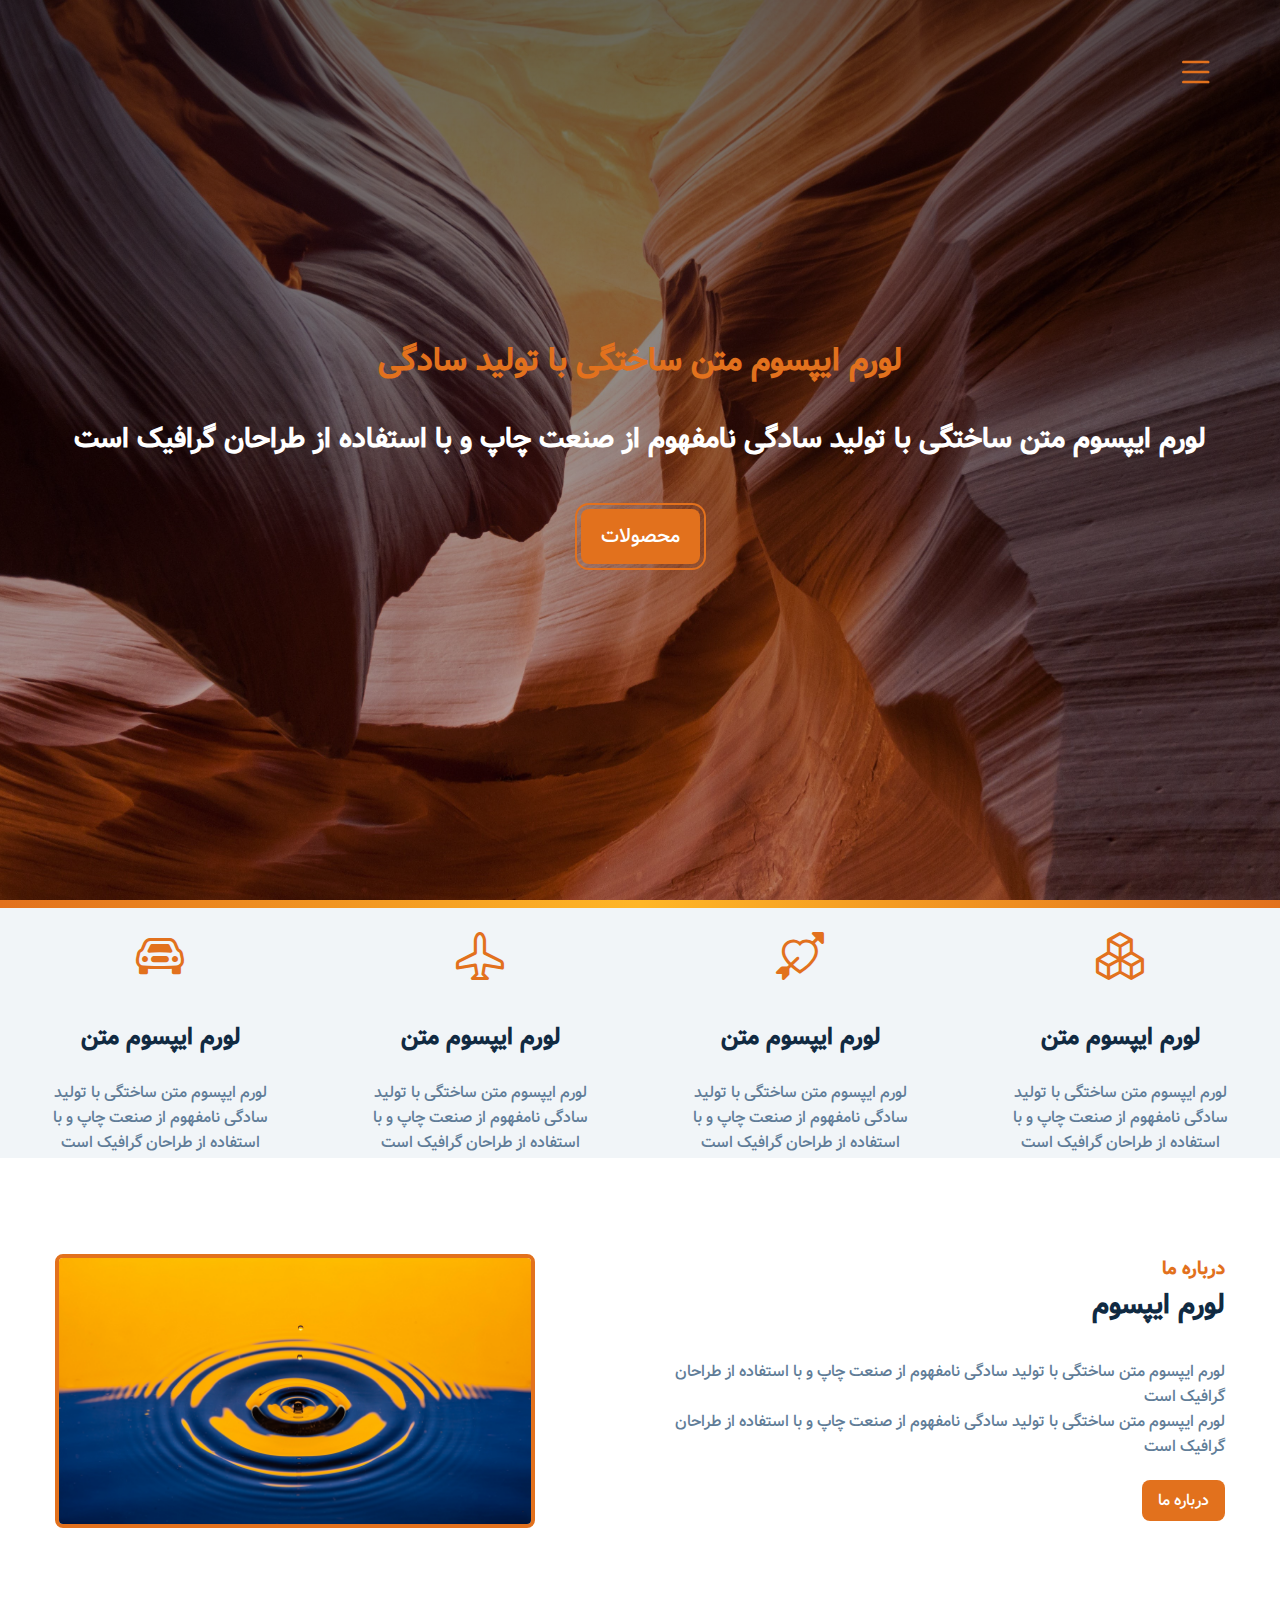
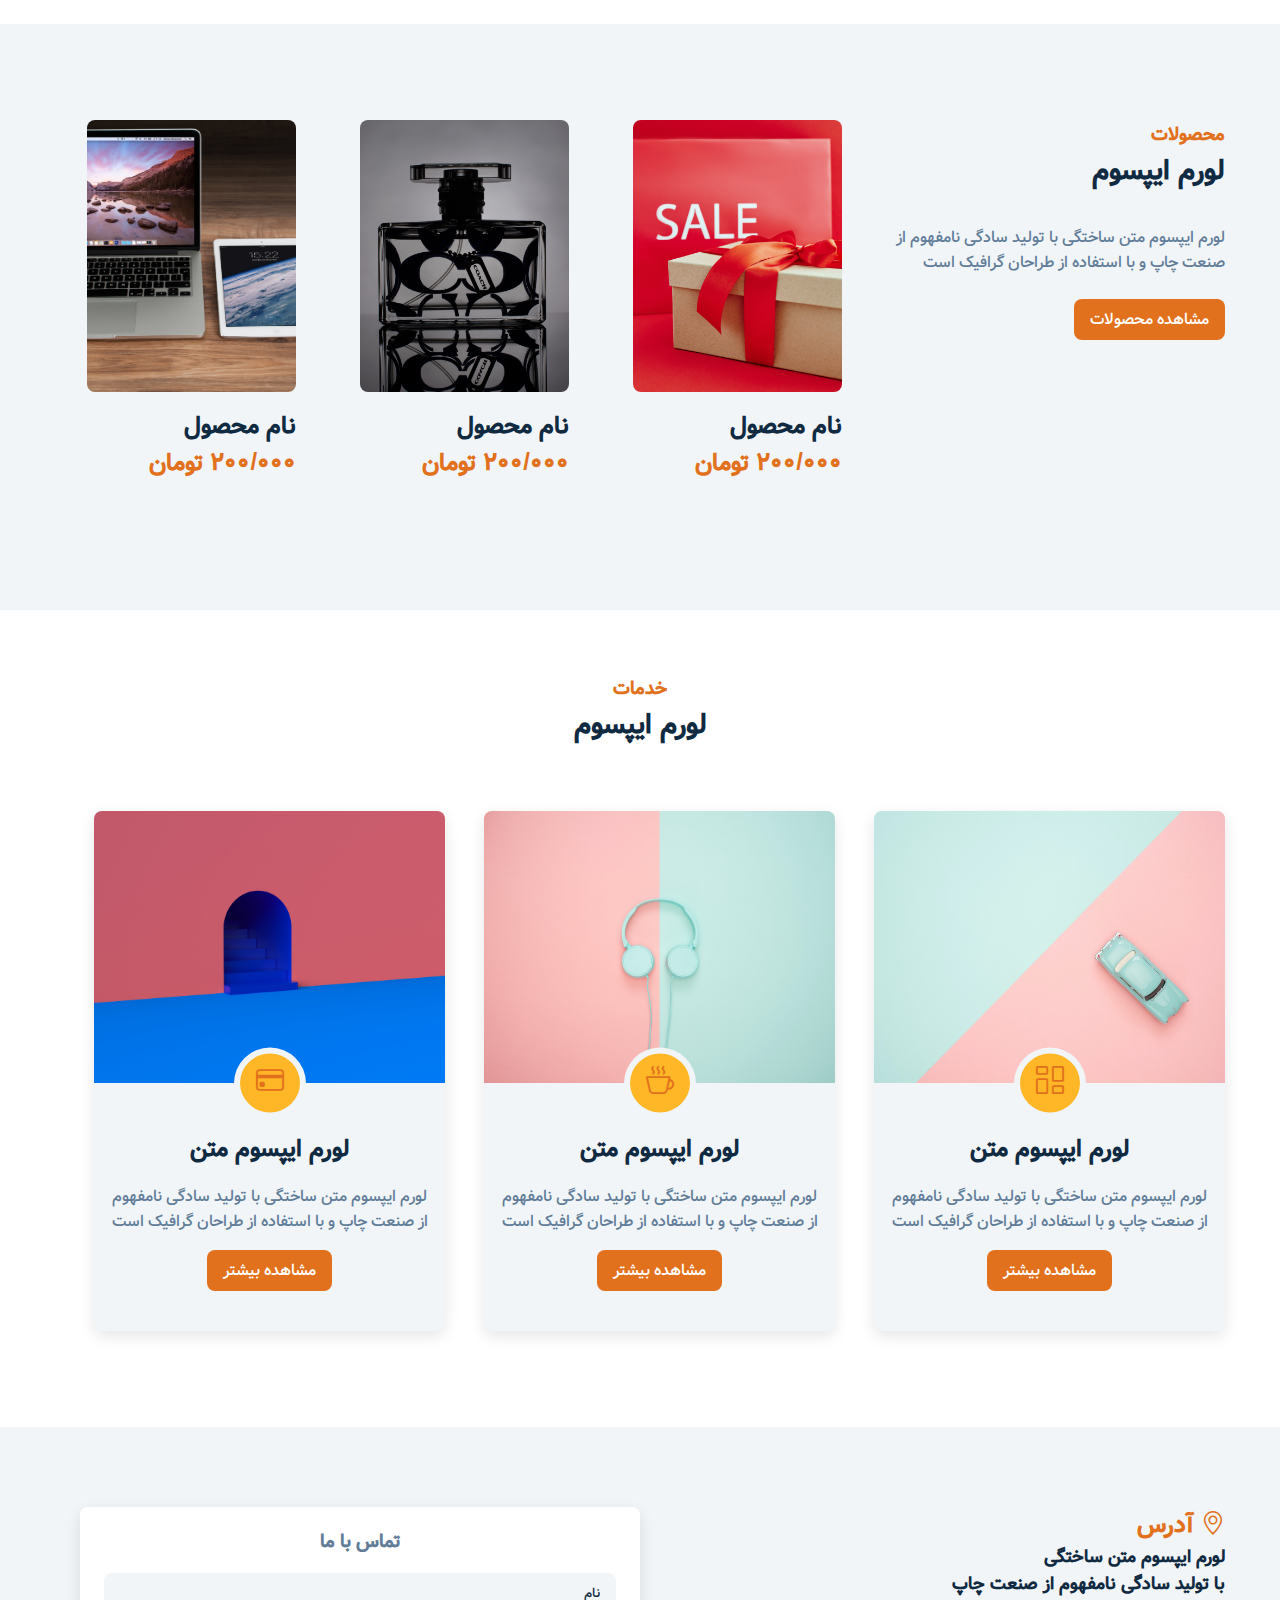
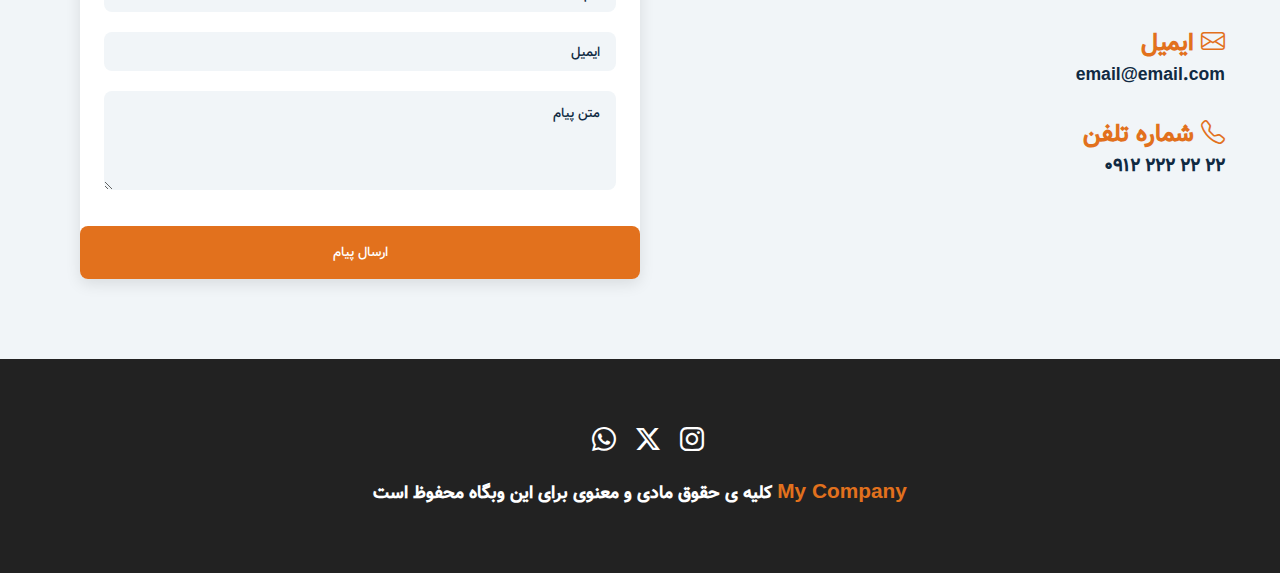
<file: index.html>
<!doctype html>
<html lang="fa">
<head>
    <meta charset="UTF-8">
    <meta name="viewport"
          content="width=device-width, user-scalable=no, initial-scale=1.0, maximum-scale=1.0, minimum-scale=1.0">
    <meta http-equiv="X-UA-Compatible" content="ie=edge">
    <link rel="stylesheet" href="./css/bootstrap-icons.css">
    <link rel="stylesheet" href="./css/main.css">
    <title>HTML-CSS || Home</title>
</head>
<body>




<!--navbar-->
<span class="nav-btn" id="nav-btn">
    <i class="bi bi-list"></i>
</span>

<nav class="navbar" id="navbar">

    <div class="nav-header">
        <span class="nav-close" id="nav-close">
            <i class=" bi bi-x"></i>
        </span>
    </div>

    <ul class="nav-items">
        <li>
            <a href="index.html" class="nav-link">
                <i class="bi bi-house-fill"></i>
                خانه
            </a>
        </li>

        <li>
            <a href="about.html" class="nav-link">
                <i class="bi bi-info-circle-fill"></i>
                درباره ما
            </a>
        </li>

         <li>
            <a href="products.html" class="nav-link">
                <i class="bi bi-box-seam-fill"></i>
                محصولات
            </a>
        </li>

        <li>
            <a href="services.html" class="nav-link">
                <i class="bi bi-calendar2-check-fill"></i>
                خدمات
            </a>
        </li>

        <li>
            <a href="contact-us.html" class="nav-link">
                <i class="bi bi-chat-right-dots-fill"></i>
                تماس با ما
            </a>
        </li>
    </ul>

</nav>
<!--end of navbar-->


<!--header-->
<header class="header">
    <div class="banner">
        <h1>لورم ایپسوم متن ساختگی با تولید سادگی</h1>
        <h2>لورم ایپسوم متن ساختگی با تولید سادگی نامفهوم از صنعت چاپ و با استفاده از طراحان گرافیک است </h2>
        <a class="btn btn-banner" href="./products.html">محصولات</a>
    </div>
</header>
<div class="content-divider"></div>
<!--end of header-->


<!--features-->
<section class="features clear-fix">
    <article class="feature">
        <i class="bi bi-boxes"></i>
        <h4>لورم ایپسوم متن </h4>
        <p>لورم ایپسوم متن ساختگی با تولید سادگی نامفهوم از صنعت چاپ و با استفاده از طراحان گرافیک است</p>
    </article>

    <article class="feature">
        <i class="bi bi-arrow-through-heart"></i>
        <h4>لورم ایپسوم متن </h4>
        <p>لورم ایپسوم متن ساختگی با تولید سادگی نامفهوم از صنعت چاپ و با استفاده از طراحان گرافیک است</p>
    </article>

    <article class="feature">
        <i class="bi bi-airplane"></i>
        <h4>لورم ایپسوم متن </h4>
        <p>لورم ایپسوم متن ساختگی با تولید سادگی نامفهوم از صنعت چاپ و با استفاده از طراحان گرافیک است</p>
    </article>

    <article class="feature">
        <i class="bi bi-car-front"></i>
        <h4>لورم ایپسوم متن </h4>
        <p>لورم ایپسوم متن ساختگی با تولید سادگی نامفهوم از صنعت چاپ و با استفاده از طراحان گرافیک است</p>
    </article>
</section>
<!--end of features-->


<!--about-->
<section class="clear-fix section-center">

    <!--  about image -->
    <article class="about-image">
        <div class="about-img-container">
            <img class="about-img" src="./images/about.jpg" alt="about-us-image">
        </div>
    </article>

    <!--  about info  -->
    <article class="about-info">
        <div class="section-title">
            <h3>درباره ما</h3>
            <h2>لورم ایپسوم</h2>
        </div>

        <p class="about-text">لورم ایپسوم متن ساختگی با تولید سادگی نامفهوم از صنعت چاپ و با استفاده از طراحان گرافیک
            است</p>
        <p class="about-text">لورم ایپسوم متن ساختگی با تولید سادگی نامفهوم از صنعت چاپ و با استفاده از طراحان گرافیک
            است</p>

        <a class="btn about-btn" href="about.html">درباره ما</a>
    </article>

</section>
<!--end of about-->


<!--products-->
<section class="products">
    <div class="clear-fix section-center ">
        <article class="products-info">

            <div class="section-title">
                <h3>محصولات</h3>
                <h2>لورم ایپسوم</h2>
            </div>

            <p class="products-text">لورم ایپسوم متن ساختگی با تولید سادگی نامفهوم از صنعت چاپ و با استفاده از طراحان
                گرافیک
                است</p>

            <a class="btn products-btn" href="products.html">مشاهده محصولات</a>

        </article>

        <article class="products-cards clear-fix">
            <div class="product">
                <img class="product-img" src="images/product-4.jpg" alt="product-image">
                <h4 class="product-title">نام محصول</h4>
                <h4 class="product-price">200/000 <span>تومان</span></h4>
            </div>

            <div class="product">
                <img class="product-img" src="images/product-2.jpg" alt="product-image">
                <h4 class="product-title">نام محصول</h4>
                <h4 class="product-price">200/000 <span>تومان</span></h4>
            </div>

            <div class="product">
                <img class="product-img" src="images/product-3.jpg" alt="product-image">
                <h4 class="product-title">نام محصول</h4>
                <h4 class="product-price">200/000 <span>تومان</span></h4>
            </div>
        </article>
    </div>


</section>
<!--end of products-->


<!--services-->
<section class="section-center">

    <div class="section-title services-title">
        <h3>خدمات</h3>
        <h2>لورم ایپسوم</h2>
    </div>

    <div class="clear-fix">
        <article class="service-card">

            <div class="service-img-container">
                <img class="service-img" src="images/service-1.jpg" alt="service-img">
                <span class="service-icon">
                    <i class="bi bi-columns-gap"></i>
                </span>
            </div>


            <div class="service-info">
                <h4>لورم ایپسوم متن</h4>
                <p>لورم ایپسوم متن ساختگی با تولید سادگی نامفهوم از صنعت چاپ و با استفاده از طراحان گرافیک است</p>
                <a class="btn service-btn" href="products.html">مشاهده بیشتر</a>
            </div>

        </article>

        <article class="service-card">

            <div class="service-img-container">
                <img class="service-img" src="images/service-2.jpg" alt="service-img">
                <span class="service-icon">
                    <i class="bi bi-cup-hot"></i>
                </span>
            </div>


            <div class="service-info">
                <h4>لورم ایپسوم متن</h4>
                <p>لورم ایپسوم متن ساختگی با تولید سادگی نامفهوم از صنعت چاپ و با استفاده از طراحان گرافیک است</p>
                <a class="btn service-btn" href="products.html">مشاهده بیشتر</a>
            </div>

        </article>

        <article class="service-card">

            <div class="service-img-container">
                <img class="service-img" src="images/service-4.jpg" alt="service-img">
                <span class="service-icon">
                    <i class="bi bi-credit-card"></i>
                </span>
            </div>


            <div class="service-info">
                <h4>لورم ایپسوم متن</h4>
                <p>لورم ایپسوم متن ساختگی با تولید سادگی نامفهوم از صنعت چاپ و با استفاده از طراحان گرافیک است</p>
                <a class="btn service-btn" href="products.html">مشاهده بیشتر</a>
            </div>

        </article>
    </div>

</section>
<!--end of services-->

<!--contact-->
<section class="contact">

    <div class="section-center clear-fix">

        <article class="contact-info">
            <div class="contact-item">
                <h4 class="contact-title">
                    <span class="contact-icon">
                        <i class="bi bi-geo-alt"></i>
                    </span>
                    آدرس
                </h4>
                <h4 class="contact-text">لورم ایپسوم متن ساختگی
                    <br>
                    با تولید سادگی نامفهوم از صنعت چاپ
                </h4>
            </div>

            <div class="contact-item">
                <h4 class="contact-title">
                    <span>
                        <i class="bi bi-envelope"></i>
                    </span>
                    ایمیل
                </h4>
                <h4 class="contact-text">email@email.com</h4>
            </div>

            <div class="contact-item">
                <h4 class="contact-title">
                    <span>
                        <i class="bi bi-telephone"></i>
                    </span>
                    شماره تلفن
                </h4>
                <h4 class="contact-text">0912 222 22 22</h4>
            </div>


        </article>

        <article class="contact-form">
            <h3>تماس با ما</h3>
            <form action="">
                <div class="form-group">
                    <input class="form-control" name="name" type="text" placeholder="نام">
                    <input class="form-control" name="email" type="email" placeholder="ایمیل">
                    <textarea class="form-control" name="message" cols="" rows="5" placeholder="متن پیام"></textarea>
                </div>
                <button class="btn submit-btn" type="submit">ارسال پیام</button>
            </form>
        </article>

    </div>

</section>
<!--end of contact-->

<!--footer-->
<footer class="footer">
    <div class="section-center">
        <div class="social-icons">
            <a href="#">
                <i class="bi bi-whatsapp"></i>
            </a>

            <a href="#">
                <i class="bi bi-twitter-x"></i>
            </a>

            <a href="#">
                <i class="bi bi-instagram"></i>
            </a>
        </div>
        <h4 class="footer-text">
            <span class="company">My Company</span>
            کلیه ی حقوق مادی و معنوی برای این وبگاه محفوظ است
        </h4>
    </div>
</footer>
<!--end of footer-->
<script src="./js/navbar.js"></script>
</body>
</html>
</file>
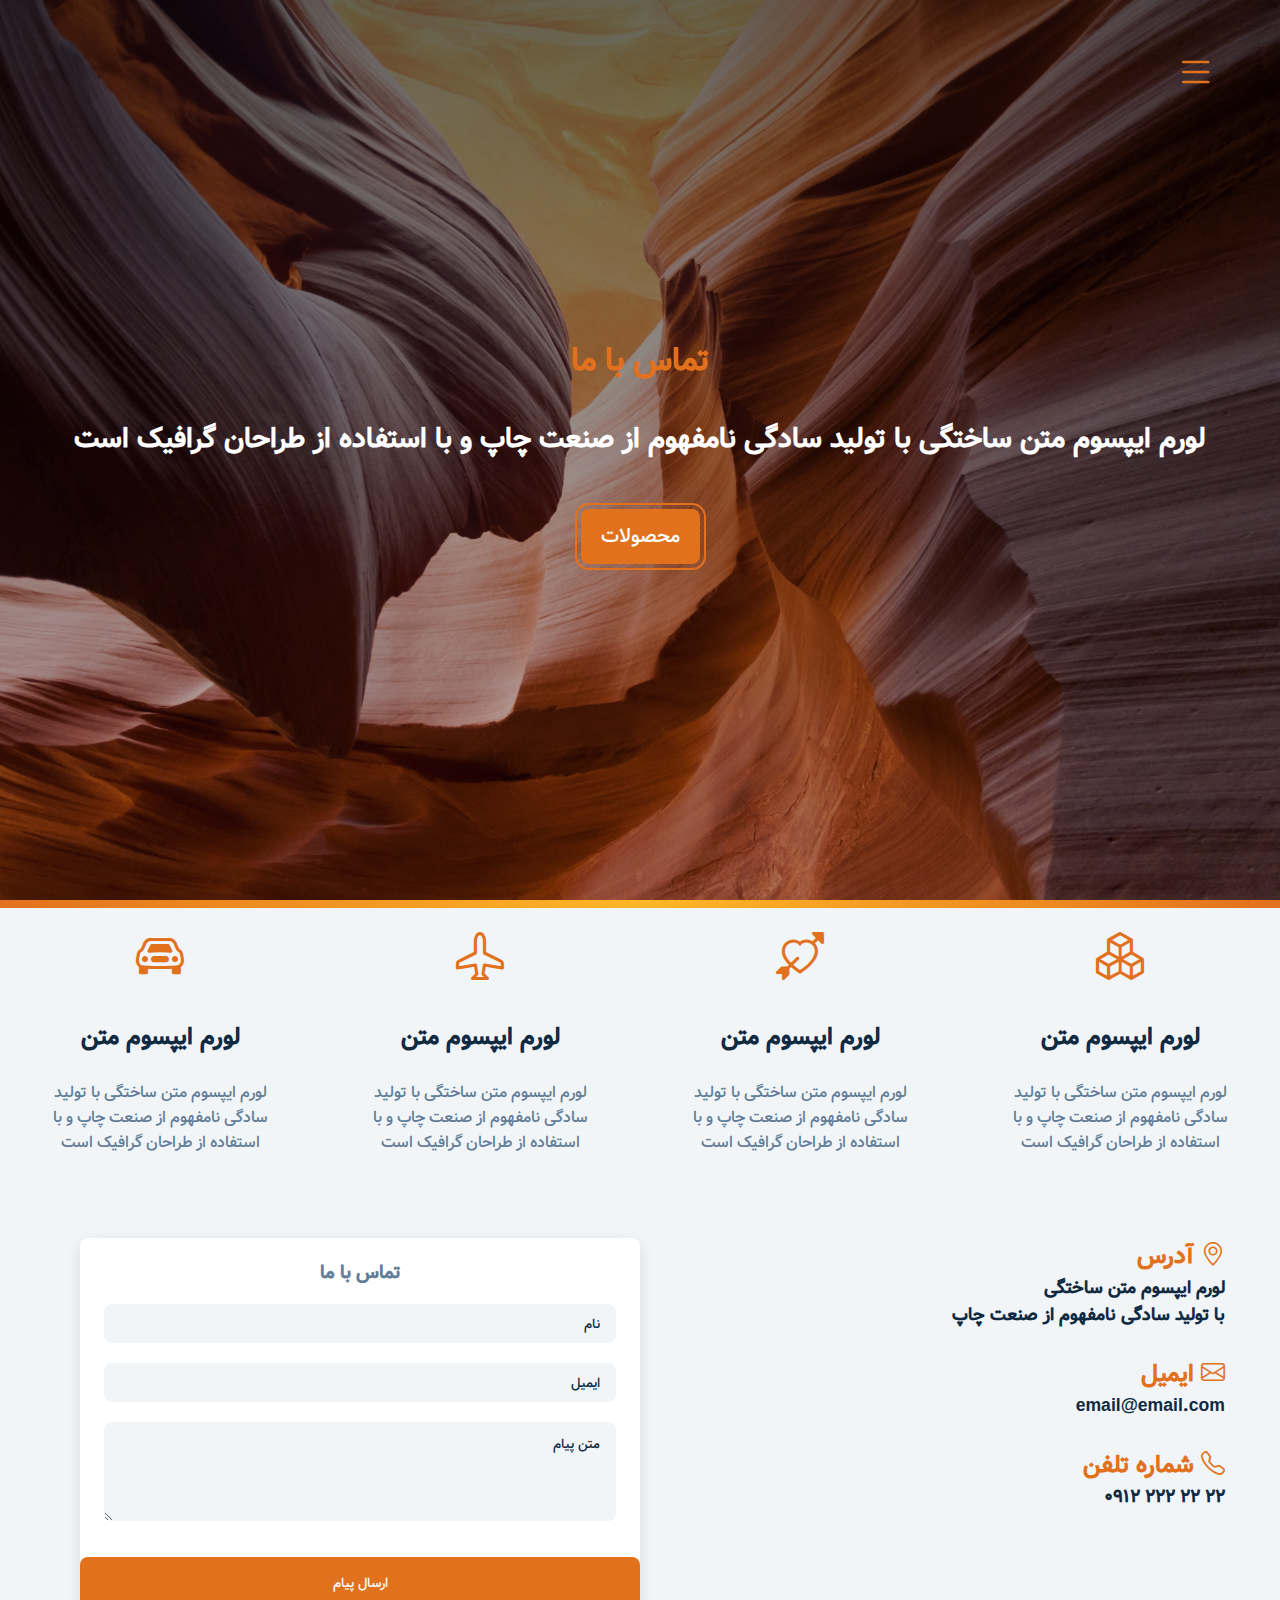
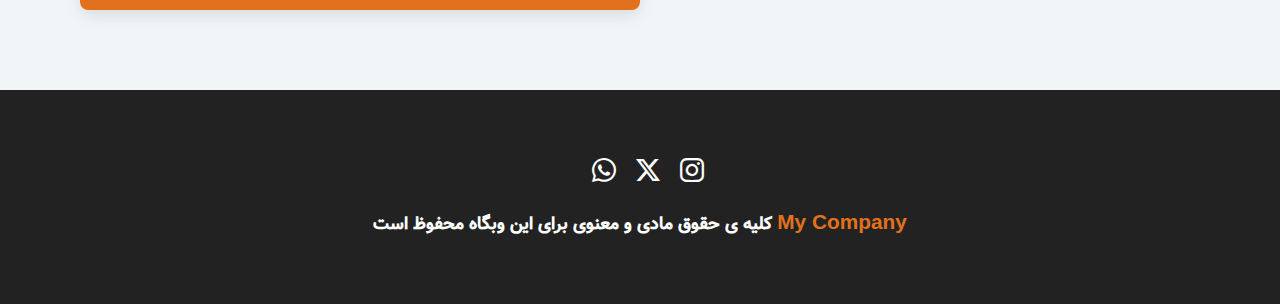
<file: contact-us.html>
<!doctype html>
<html lang="fa">
<head>
    <meta charset="UTF-8">
    <meta name="viewport"
          content="width=device-width, user-scalable=no, initial-scale=1.0, maximum-scale=1.0, minimum-scale=1.0">
    <meta http-equiv="X-UA-Compatible" content="ie=edge">
    <link rel="stylesheet" href="./css/bootstrap-icons.css">
    <link rel="stylesheet" href="./css/main.css">
    <title>تماس با ما</title>
</head>
<body>


<!--navbar-->
<span class="nav-btn" id="nav-btn">
    <i class="bi bi-list"></i>
</span>

<nav class="navbar" id="navbar">

    <div class="nav-header">
        <span class="nav-close" id="nav-close">
            <i class=" bi bi-x"></i>
        </span>
    </div>

    <ul class="nav-items">
        <li>
            <a href="index.html" class="nav-link">
                <i class="bi bi-house-fill"></i>
                خانه
            </a>
        </li>

        <li>
            <a href="about.html" class="nav-link">
                <i class="bi bi-info-circle-fill"></i>
                درباره ما
            </a>
        </li>

         <li>
            <a href="products.html" class="nav-link">
                <i class="bi bi-box-seam-fill"></i>
                محصولات
            </a>
        </li>

        <li>
            <a href="services.html" class="nav-link">
                <i class="bi bi-calendar2-check-fill"></i>
                خدمات
            </a>
        </li>

        <li>
            <a href="contact-us.html" class="nav-link">
                <i class="bi bi-chat-right-dots-fill"></i>
                تماس با ما
            </a>
        </li>
    </ul>

</nav>
<!--end of navbar-->

<!--header-->
<header class="header">
    <div class="banner">
        <h1>تماس با ما</h1>
        <h2>لورم ایپسوم متن ساختگی با تولید سادگی نامفهوم از صنعت چاپ و با استفاده از طراحان گرافیک است </h2>
        <a class="btn btn-banner" href="./products.html">محصولات</a>
    </div>
</header>
<div class="content-divider"></div>
<!--end of header-->

<!--features-->
<section class="features clear-fix">
    <article class="feature">
        <i class="bi bi-boxes"></i>
        <h4>لورم ایپسوم متن </h4>
        <p>لورم ایپسوم متن ساختگی با تولید سادگی نامفهوم از صنعت چاپ و با استفاده از طراحان گرافیک است</p>
    </article>

    <article class="feature">
        <i class="bi bi-arrow-through-heart"></i>
        <h4>لورم ایپسوم متن </h4>
        <p>لورم ایپسوم متن ساختگی با تولید سادگی نامفهوم از صنعت چاپ و با استفاده از طراحان گرافیک است</p>
    </article>

    <article class="feature">
        <i class="bi bi-airplane"></i>
        <h4>لورم ایپسوم متن </h4>
        <p>لورم ایپسوم متن ساختگی با تولید سادگی نامفهوم از صنعت چاپ و با استفاده از طراحان گرافیک است</p>
    </article>

    <article class="feature">
        <i class="bi bi-car-front"></i>
        <h4>لورم ایپسوم متن </h4>
        <p>لورم ایپسوم متن ساختگی با تولید سادگی نامفهوم از صنعت چاپ و با استفاده از طراحان گرافیک است</p>
    </article>
</section>
<!--end of features-->

<!--contact-->
<section class="contact">

    <div class="section-center clear-fix">

        <article class="contact-info">
            <div class="contact-item">
                <h4 class="contact-title">
                    <span class="contact-icon">
                        <i class="bi bi-geo-alt"></i>
                    </span>
                    آدرس
                </h4>
                <h4 class="contact-text">لورم ایپسوم متن ساختگی
                    <br>
                    با تولید سادگی نامفهوم از صنعت چاپ
                </h4>
            </div>

            <div class="contact-item">
                <h4 class="contact-title">
                    <span>
                        <i class="bi bi-envelope"></i>
                    </span>
                    ایمیل
                </h4>
                <h4 class="contact-text">email@email.com</h4>
            </div>

            <div class="contact-item">
                <h4 class="contact-title">
                    <span>
                        <i class="bi bi-telephone"></i>
                    </span>
                    شماره تلفن
                </h4>
                <h4 class="contact-text">0912 222 22 22</h4>
            </div>


        </article>

        <article class="contact-form">
            <h3>تماس با ما</h3>
            <form action="">
                <div class="form-group">
                    <input class="form-control" name="name" type="text" placeholder="نام">
                    <input class="form-control" name="email" type="email" placeholder="ایمیل">
                    <textarea class="form-control" name="message" cols="" rows="5" placeholder="متن پیام"></textarea>
                </div>
                <button class="btn submit-btn" type="submit">ارسال پیام</button>
            </form>
        </article>

    </div>

</section>
<!--end of contact-->

<!--footer-->
<footer class="footer">
    <div class="section-center">
        <div class="social-icons">
            <a href="#">
                <i class="bi bi-whatsapp"></i>
            </a>

            <a href="#">
                <i class="bi bi-twitter-x"></i>
            </a>

            <a href="#">
                <i class="bi bi-instagram"></i>
            </a>
        </div>
        <h4 class="footer-text">
            <span class="company">My Company</span>
            کلیه ی حقوق مادی و معنوی برای این وبگاه محفوظ است
        </h4>
    </div>
</footer>
<!--end of footer-->
<script src="./js/navbar.js"></script>
</body>
</html>
</file>
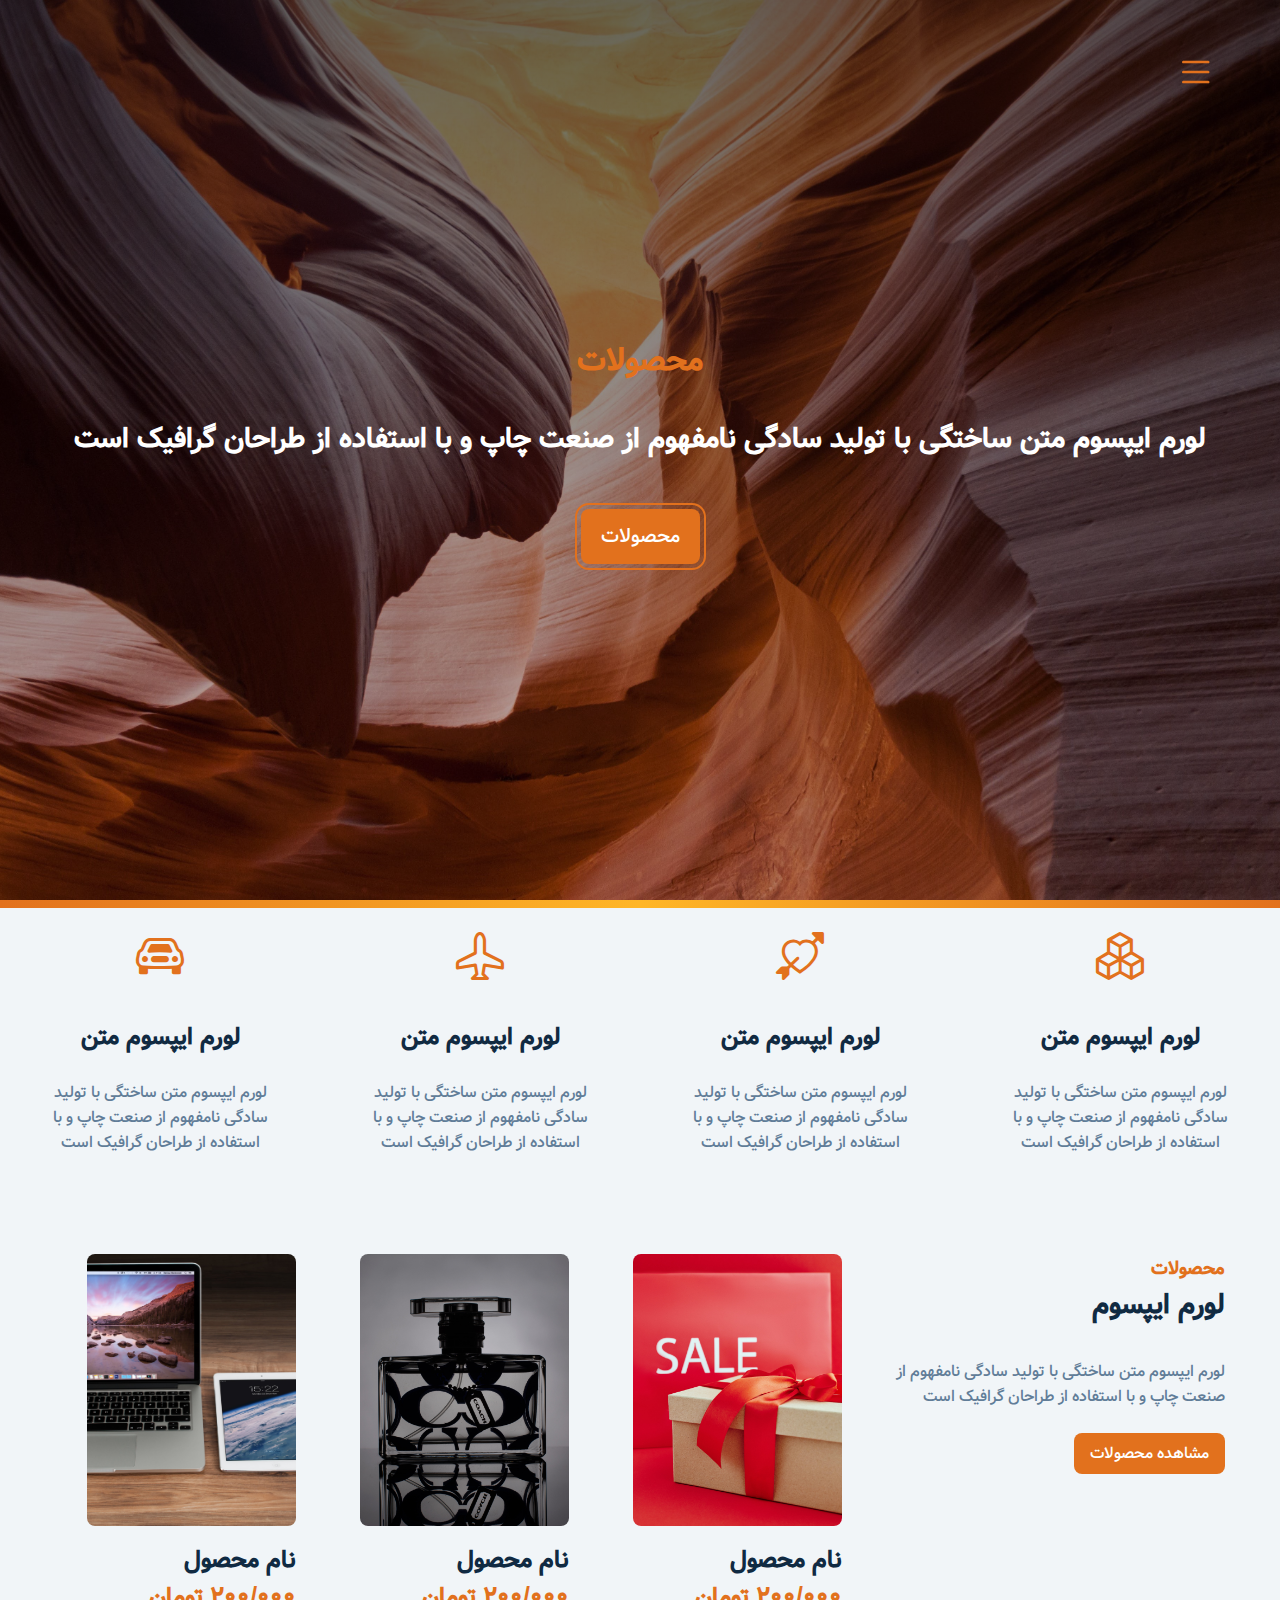
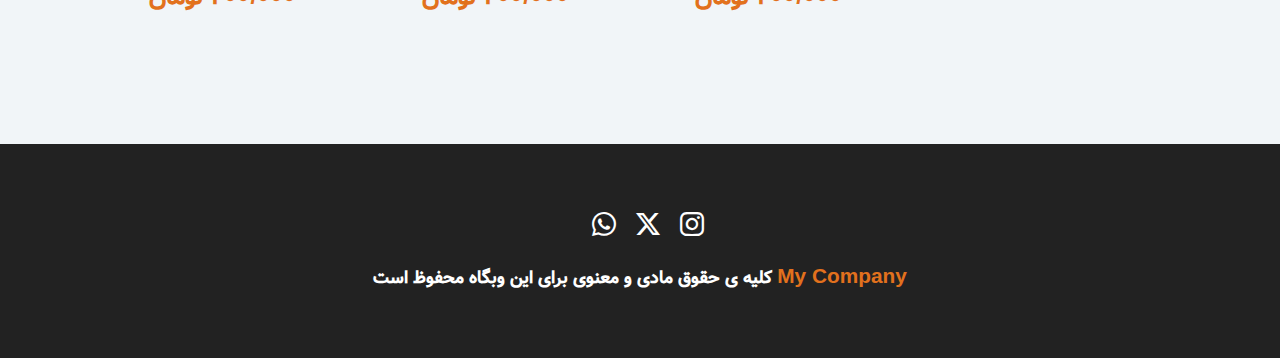
<file: products.html>
<!doctype html>
<html lang="fa">
<head>
    <meta charset="UTF-8">
    <meta name="viewport"
          content="width=device-width, user-scalable=no, initial-scale=1.0, maximum-scale=1.0, minimum-scale=1.0">
    <meta http-equiv="X-UA-Compatible" content="ie=edge">
    <link rel="stylesheet" href="./css/bootstrap-icons.css">
    <link rel="stylesheet" href="./css/main.css">
    <title>محصولات</title>
</head>
<body>




<!--navbar-->
<span class="nav-btn" id="nav-btn">
    <i class="bi bi-list"></i>
</span>

<nav class="navbar" id="navbar">

    <div class="nav-header">
        <span class="nav-close" id="nav-close">
            <i class=" bi bi-x"></i>
        </span>
    </div>

    <ul class="nav-items">
        <li>
            <a href="index.html" class="nav-link">
                <i class="bi bi-house-fill"></i>
                خانه
            </a>
        </li>

        <li>
            <a href="about.html" class="nav-link">
                <i class="bi bi-info-circle-fill"></i>
                درباره ما
            </a>
        </li>

         <li>
            <a href="products.html" class="nav-link">
                <i class="bi bi-box-seam-fill"></i>
                محصولات
            </a>
        </li>

        <li>
            <a href="services.html" class="nav-link">
                <i class="bi bi-calendar2-check-fill"></i>
                خدمات
            </a>
        </li>

        <li>
            <a href="contact-us.html" class="nav-link">
                <i class="bi bi-chat-right-dots-fill"></i>
                تماس با ما
            </a>
        </li>
    </ul>

</nav>
<!--end of navbar-->


<!--header-->
<header class="header">
    <div class="banner">
        <h1>محصولات</h1>
        <h2>لورم ایپسوم متن ساختگی با تولید سادگی نامفهوم از صنعت چاپ و با استفاده از طراحان گرافیک است </h2>
        <a class="btn btn-banner" href="./products.html">محصولات</a>
    </div>
</header>
<div class="content-divider"></div>
<!--end of header-->


<!--features-->
<section class="features clear-fix">
    <article class="feature">
        <i class="bi bi-boxes"></i>
        <h4>لورم ایپسوم متن </h4>
        <p>لورم ایپسوم متن ساختگی با تولید سادگی نامفهوم از صنعت چاپ و با استفاده از طراحان گرافیک است</p>
    </article>

    <article class="feature">
        <i class="bi bi-arrow-through-heart"></i>
        <h4>لورم ایپسوم متن </h4>
        <p>لورم ایپسوم متن ساختگی با تولید سادگی نامفهوم از صنعت چاپ و با استفاده از طراحان گرافیک است</p>
    </article>

    <article class="feature">
        <i class="bi bi-airplane"></i>
        <h4>لورم ایپسوم متن </h4>
        <p>لورم ایپسوم متن ساختگی با تولید سادگی نامفهوم از صنعت چاپ و با استفاده از طراحان گرافیک است</p>
    </article>

    <article class="feature">
        <i class="bi bi-car-front"></i>
        <h4>لورم ایپسوم متن </h4>
        <p>لورم ایپسوم متن ساختگی با تولید سادگی نامفهوم از صنعت چاپ و با استفاده از طراحان گرافیک است</p>
    </article>
</section>
<!--end of features-->


<!--products-->
<section class="products">
    <div class="clear-fix section-center ">
        <article class="products-info">

            <div class="section-title">
                <h3>محصولات</h3>
                <h2>لورم ایپسوم</h2>
            </div>

            <p class="products-text">لورم ایپسوم متن ساختگی با تولید سادگی نامفهوم از صنعت چاپ و با استفاده از طراحان
                گرافیک
                است</p>

            <a class="btn products-btn" href="products.html">مشاهده محصولات</a>

        </article>

        <article class="products-cards clear-fix">
            <div class="product">
                <img class="product-img" src="images/product-4.jpg" alt="product-image">
                <h4 class="product-title">نام محصول</h4>
                <h4 class="product-price">200/000 <span>تومان</span></h4>
            </div>

            <div class="product">
                <img class="product-img" src="images/product-2.jpg" alt="product-image">
                <h4 class="product-title">نام محصول</h4>
                <h4 class="product-price">200/000 <span>تومان</span></h4>
            </div>

            <div class="product">
                <img class="product-img" src="images/product-3.jpg" alt="product-image">
                <h4 class="product-title">نام محصول</h4>
                <h4 class="product-price">200/000 <span>تومان</span></h4>
            </div>
        </article>
    </div>
</section>
<!--end of products-->

<!--footer-->
<footer class="footer">
    <div class="section-center">
        <div class="social-icons">
            <a href="#">
                <i class="bi bi-whatsapp"></i>
            </a>

            <a href="#">
                <i class="bi bi-twitter-x"></i>
            </a>

            <a href="#">
                <i class="bi bi-instagram"></i>
            </a>
        </div>
        <h4 class="footer-text">
            <span class="company">My Company</span>
            کلیه ی حقوق مادی و معنوی برای این وبگاه محفوظ است
        </h4>
    </div>
</footer>
<!--end of footer-->
<script src="./js/navbar.js"></script>
</body>
</html>
</file>
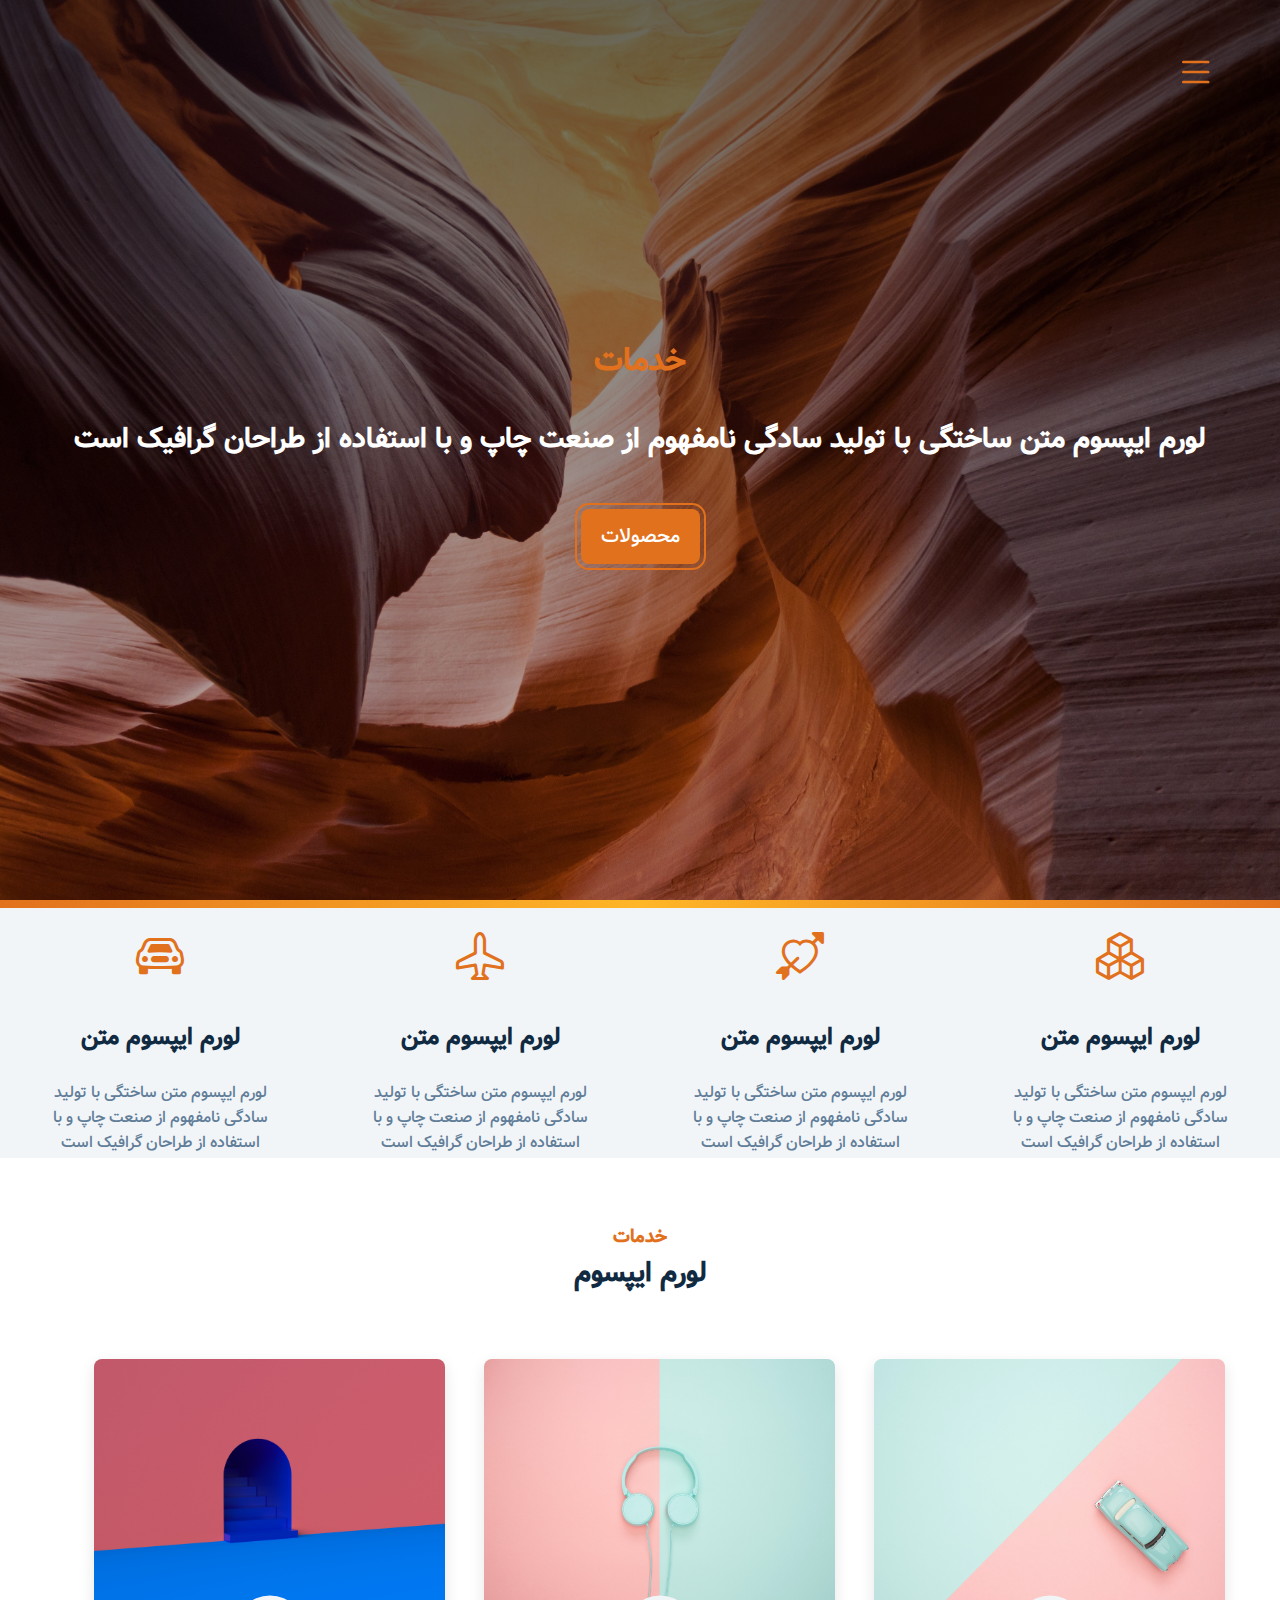
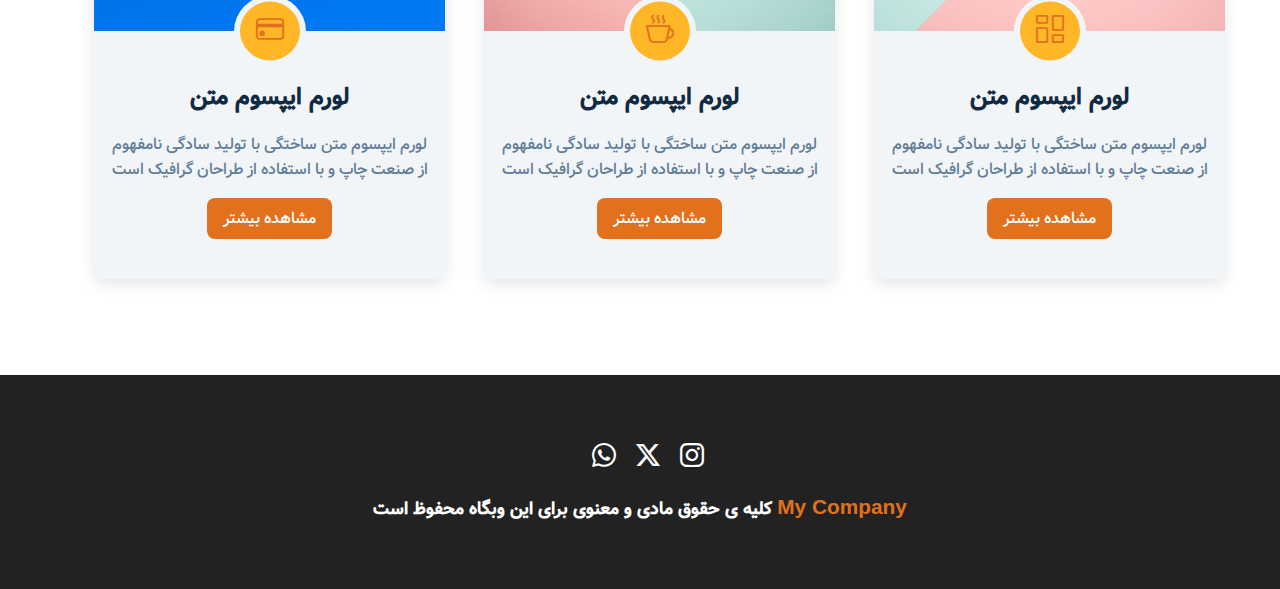
<file: services.html>
<!doctype html>
<html lang="fa">
<head>
    <meta charset="UTF-8">
    <meta name="viewport"
          content="width=device-width, user-scalable=no, initial-scale=1.0, maximum-scale=1.0, minimum-scale=1.0">
    <meta http-equiv="X-UA-Compatible" content="ie=edge">
    <link rel="stylesheet" href="./css/bootstrap-icons.css">
    <link rel="stylesheet" href="./css/main.css">
    <title>خدمات</title>
</head>
<body>




<!--navbar-->
<span class="nav-btn" id="nav-btn">
    <i class="bi bi-list"></i>
</span>

<nav class="navbar" id="navbar">

    <div class="nav-header">
        <span class="nav-close" id="nav-close">
            <i class=" bi bi-x"></i>
        </span>
    </div>

    <ul class="nav-items">
        <li>
            <a href="index.html" class="nav-link">
                <i class="bi bi-house-fill"></i>
                خانه
            </a>
        </li>

        <li>
            <a href="about.html" class="nav-link">
                <i class="bi bi-info-circle-fill"></i>
                درباره ما
            </a>
        </li>

         <li>
            <a href="products.html" class="nav-link">
                <i class="bi bi-box-seam-fill"></i>
                محصولات
            </a>
        </li>

        <li>
            <a href="services.html" class="nav-link">
                <i class="bi bi-calendar2-check-fill"></i>
                خدمات
            </a>
        </li>

        <li>
            <a href="contact-us.html" class="nav-link">
                <i class="bi bi-chat-right-dots-fill"></i>
                تماس با ما
            </a>
        </li>
    </ul>

</nav>
<!--end of navbar-->

<!--header-->
<header class="header">
    <div class="banner">
        <h1>خدمات</h1>
        <h2>لورم ایپسوم متن ساختگی با تولید سادگی نامفهوم از صنعت چاپ و با استفاده از طراحان گرافیک است </h2>
        <a class="btn btn-banner" href="./products.html">محصولات</a>
    </div>
</header>
<div class="content-divider"></div>
<!--end of header-->

<!--features-->
<section class="features clear-fix">
    <article class="feature">
        <i class="bi bi-boxes"></i>
        <h4>لورم ایپسوم متن </h4>
        <p>لورم ایپسوم متن ساختگی با تولید سادگی نامفهوم از صنعت چاپ و با استفاده از طراحان گرافیک است</p>
    </article>

    <article class="feature">
        <i class="bi bi-arrow-through-heart"></i>
        <h4>لورم ایپسوم متن </h4>
        <p>لورم ایپسوم متن ساختگی با تولید سادگی نامفهوم از صنعت چاپ و با استفاده از طراحان گرافیک است</p>
    </article>

    <article class="feature">
        <i class="bi bi-airplane"></i>
        <h4>لورم ایپسوم متن </h4>
        <p>لورم ایپسوم متن ساختگی با تولید سادگی نامفهوم از صنعت چاپ و با استفاده از طراحان گرافیک است</p>
    </article>

    <article class="feature">
        <i class="bi bi-car-front"></i>
        <h4>لورم ایپسوم متن </h4>
        <p>لورم ایپسوم متن ساختگی با تولید سادگی نامفهوم از صنعت چاپ و با استفاده از طراحان گرافیک است</p>
    </article>
</section>
<!--end of features-->

<!--services-->
<section class="section-center">

    <div class="section-title services-title">
        <h3>خدمات</h3>
        <h2>لورم ایپسوم</h2>
    </div>

    <div class="clear-fix">
        <article class="service-card">

            <div class="service-img-container">
                <img class="service-img" src="images/service-1.jpg" alt="service-img">
                <span class="service-icon">
                    <i class="bi bi-columns-gap"></i>
                </span>
            </div>


            <div class="service-info">
                <h4>لورم ایپسوم متن</h4>
                <p>لورم ایپسوم متن ساختگی با تولید سادگی نامفهوم از صنعت چاپ و با استفاده از طراحان گرافیک است</p>
                <a class="btn service-btn" href="products.html">مشاهده بیشتر</a>
            </div>

        </article>

        <article class="service-card">

            <div class="service-img-container">
                <img class="service-img" src="images/service-2.jpg" alt="service-img">
                <span class="service-icon">
                    <i class="bi bi-cup-hot"></i>
                </span>
            </div>


            <div class="service-info">
                <h4>لورم ایپسوم متن</h4>
                <p>لورم ایپسوم متن ساختگی با تولید سادگی نامفهوم از صنعت چاپ و با استفاده از طراحان گرافیک است</p>
                <a class="btn service-btn" href="products.html">مشاهده بیشتر</a>
            </div>

        </article>

        <article class="service-card">

            <div class="service-img-container">
                <img class="service-img" src="images/service-4.jpg" alt="service-img">
                <span class="service-icon">
                    <i class="bi bi-credit-card"></i>
                </span>
            </div>


            <div class="service-info">
                <h4>لورم ایپسوم متن</h4>
                <p>لورم ایپسوم متن ساختگی با تولید سادگی نامفهوم از صنعت چاپ و با استفاده از طراحان گرافیک است</p>
                <a class="btn service-btn" href="products.html">مشاهده بیشتر</a>
            </div>

        </article>
    </div>

</section>
<!--end of services-->

<!--footer-->
<footer class="footer">
    <div class="section-center">
        <div class="social-icons">
            <a href="#">
                <i class="bi bi-whatsapp"></i>
            </a>

            <a href="#">
                <i class="bi bi-twitter-x"></i>
            </a>

            <a href="#">
                <i class="bi bi-instagram"></i>
            </a>
        </div>
        <h4 class="footer-text">
            <span class="company">My Company</span>
            کلیه ی حقوق مادی و معنوی برای این وبگاه محفوظ است
        </h4>
    </div>
</footer>
<!--end of footer-->
<script src="./js/navbar.js"></script>
</body>
</html>
</file>
<file: css/main.css>
* {
    margin: 0;
    padding: 0;
    box-sizing: border-box;
}

/*
================================================
fonts
================================================
*/


@font-face {
    font-family: "vazir-farsi-digits";
    src: url("../fonts/vazir-farsi-digits/Vazir-Medium-FD-WOL.woff") format("woff"),
    url("../fonts/vazir-farsi-digits/Vazir-Medium-FD-WOL.woff2") format("woff2"),
    url("../fonts/vazir-farsi-digits/Vazir-Medium-FD-WOL.ttf") format("truetype");
}

/*
================================================
variables
================================================
*/

:root {
    --clr-primary: #e2711d;
    --clr-primary-light: #ffb627;
    --clr-grey-1: #102a42;
    --clr-grey-5: #617d98;
    --clr-grey-10: #f1f5f8;
    --clr-white: #fff;
    --ff-primary: "vazir-farsi-digits", sans-serif;
    --radius: 0.5rem;
    --transition: all 0.25s linear;
}


/*
================================================
main styles
================================================
*/


body {
    font-size: 1rem;
    font-family: var(--ff-primary);
    background: var(--clr-white);
    color: var(--clr-grey-1);
    text-align: right;
}

h1 {
    font-size: 1.75rem;
}

h2 {
    font-size: 1.5rem;
}

h4 {
    font-size: 1rem;
}

@media screen  and (min-width: 800px) {
    h1 {
        font-size: 2rem;
    }

    h2 {
        font-size: 1.75rem;
    }

    h4 {
        font-size: 1.5rem;
    }
}

a {
    text-decoration: none;
}

img {
    display: block;
    width: 100%;
}

.btn {
    background: var(--clr-primary);
    color: var(--clr-white);
    padding: 0.5rem 1rem;
    border-radius: var(--radius);
    transition: var(--transition);
    display: inline-block;
}

.btn:hover {
    background: var(--clr-primary-light);
    color: var(--clr-primary);
}

.clear-fix::after, .clear-fix::before {
    content: "";
    clear: both;
    display: block;
}

.section-center {
    padding: 4rem 0;
    width: 85vw;
    margin: 0 auto;
    max-width: 1170px;
}

@media screen and (min-width: 992px) {
    .section-center {
        width: 95vw;
    }
}

.section-title h3 {
    color: var(--clr-primary);
}

.section-title {
    margin-bottom: 2rem;
}


/*
================================================
header
================================================
*/

.header {
    background: linear-gradient(to top, rgba(0, 0, 0, 0.2), rgba(0, 0, 0, 0.6)), url("../images/desert.jpg") center/cover no-repeat fixed;
    height: 100vh;
    position: relative;
}

.banner {
    width: 100%;
    color: white;
    position: absolute;
    top: 50%;
    left: 50%;
    transform: translate(-50%, -50%);
    text-align: center;
}

.banner h1 {
    color: var(--clr-primary);
    margin-bottom: 2rem;
    animation: header-anim-h1 2s linear 1;
}

.banner h2 {
    color: var(--clr-white);
    margin-bottom: 3rem;
    animation: header-anim-h2 2s linear 1;
}

.btn-banner {
    font-size: 1.25rem;
    padding: 0.75rem 1.25rem;
    outline: 0.125rem solid var(--clr-primary);
    outline-offset: 0.25rem;
    animation: header-anim-btn 2s linear 1;
}

/*content divider*/

.content-divider {
    height: 0.5rem;
    background: linear-gradient(to right, var(--clr-primary), var(--clr-primary-light), var(--clr-primary));
}


@keyframes header-anim-h1 {
    0% {
        transform: translateY(-200px);
        opacity: 0;
    }
     100% {
        transform: translateY(0px);
         opacity: 1;
    }
}

@keyframes header-anim-h2 {
    0% {
        transform: translateX(-200px);
        opacity: 0;
    }
     100% {
        transform: translateX(0px);
         opacity: 1;
    }
}

@keyframes header-anim-btn {
    0% {
        transform: translateY(200px);
        opacity: 0;
    }
     100% {
        transform: translateY(0px);
         opacity: 1;
    }
}

/*
================================================
features
================================================
*/

.features {
    background: var(--clr-grey-10);
}

.feature {
    text-align: center;
    float: right;
    padding: 1rem 0;
    transition: var(--transition);
    height: 250px;
    overflow: hidden;

    /*mobile first design*/
    width: 100%;
}

@media screen and (min-width: 576px) {
    .feature {
        width: 50%;
        float: right;
    }
}

@media screen and (min-width: 1200px) {
    .feature {
        width: 25%;
        float: right;
    }
}

.feature:hover {
    background: var(--clr-white);
    /*border-bottom: 3px solid var(--clr-primary);*/
    box-shadow: 0 3px 0 var(--clr-primary);

}

.feature:hover i {
    transform: translateY(-8px);
}

.feature i {
    font-size: 3rem;
    color: var(--clr-primary);
    margin-bottom: 1.25rem;
    display: inline-block;
    transition: var(--transition);
}

.feature h4 {
    margin-bottom: 1.5rem;
}

.feature p {
    color: var(--clr-grey-5);
    padding: 0 2rem;
}

/*
================================================
about
================================================
*/

.about-image, .about-info {
    padding: 2rem 0;
}

.about-img-container {
    max-width: 30rem;
    border: 0.3rem solid var(--clr-primary);
    border-radius: var(--radius);
    overflow: hidden;
    /*background: var(--clr-primary-light);*/
}

.about-img-container:hover img {
    transform: scale(1.2);
    /*opacity: 0.7;*/
}


.about-img {
    transition: var(--transition);
}

.about-text {
    color: var(--clr-grey-5);
}

.about-btn {

    margin-top: 1.3rem;
}

@media screen and (min-width: 992px) {
    .about-image {
        float: left;
        width: 50%;
    }

    .about-info {
        float: right;
        width: 50%;
    }

}

/*
================================================
products
================================================
*/

.products {
    background: var(--clr-grey-10);
}

.products article {
    padding: 2rem 0;
}

.products-text {
    color: var(--clr-grey-5);
    max-width: 26rem;
    margin-left: auto;
}

.products-btn {
    margin-top: 1.5rem;
}

.products-cards .product {
    margin-bottom: 2rem;
}

.product-img {
    border-radius: var(--radius);
    margin-bottom: 1rem;
    height: 17rem;
    object-fit: cover;
}

.product-price {
    color: var(--clr-primary);
    direction: rtl;
}

@media screen and (min-width: 768px) {
    .products-cards .product {
        float: right;
        width: 50%;
        padding-left: 2rem;
    }

}

@media screen and (min-width: 992px) {
    .products-cards .product {
        width: 33.33%;
    }

}

@media screen and (min-width: 1200px) {
    .products-info {
        float: right;
        width: 30%;
    }

    .products-cards {
        float: left;
        width: 70%;
    }

    .product {
        padding-left: 0;
        padding-right: 2rem;
        margin-bottom: 0;
    }
}

/*
================================================
services
================================================
*/


.services-title {
    text-align: center;
}

.service-card {
    margin: 2rem 0;
    background: var(--clr-grey-10);
    border-radius: var(--radius);
    box-shadow: 0 5px 15px rgba(0, 0, 0, 0.1);
    transition: var(--transition);

}

.service-card:hover {
    transform: scale(1.02);
    box-shadow: 0 5px 15px rgba(0, 0, 0, 0.3);
}

.service-img {
    height: 17rem;
    object-fit: cover;
    border-top-right-radius: var(--radius);
    border-top-left-radius: var(--radius);
}

.service-info {
    text-align: center;
    padding: 3rem 1rem 2.5rem 1rem;
}

.service-info p {
    color: var(--clr-grey-5);
    max-width: 20rem;
    margin: 1rem auto;
}

@media screen and (min-width: 768px) {
    .service-card {
        float: right;
        width: 45%;
        margin-left: 5%;
    }
}

@media screen and (min-width: 992px) {
    .service-card {
        width: 30%;
        margin-left: 3.33%;
    }
}

.service-img-container {
    position: relative;
}

.service-icon {
    color: var(--clr-primary);
    font-size: 1.75rem;
    position: absolute;
    left: 50%;
    bottom: 0;
    transform: translate(-50%, 50%);
    background: var(--clr-primary-light);
    padding: 0.5rem 1rem;
    border-radius: 50%;
    border: 0.4rem solid var(--clr-grey-10);
}


/*
================================================
contact us
================================================
*/

.contact {
    background: var(--clr-grey-10);
}

.contact article {
    margin: 1rem 0;
}

.contact-item {
    margin-bottom: 1.7rem;
}

.contact-title {
    color: var(--clr-primary);
    direction: rtl;
    font-weight: 700;
}

.contact-text {
    font-size: 1.1rem;
}

.contact-form {
    background: var(--clr-white);
    border-radius: var(--radius);
    text-align: center;
    box-shadow: 0 5px 15px rgba(0, 0, 0, 0.1);
    transition: var(--transition);
    max-width: 35rem;
}

.contact-form:hover {
    box-shadow: 0 5px 15px rgba(0, 0, 0, 0.3);
}

.contact-form h3 {
    color: var(--clr-grey-5);
    padding-top: 1.25rem;
}

.form-group {
    padding: 1rem 1.5rem;
}

.form-control {
    background: var(--clr-grey-10);
    display: block;
    width: 100%;
    margin-bottom: 1.25rem;
    padding: 0.75rem 1rem;
    direction: rtl;
    border: none;
    border-radius: var(--radius);
}

.form-control::placeholder {
    font-family: var(--ff-primary);
    color: var(--clr-grey-1);
}

.submit-btn {
    display: block;
    width: 100%;
    padding: 1rem;
    border: none;
    font-family: var(--ff-primary);
}

@media screen and (min-width: 992px) {
    .contact article {
        float: right;
        width: 50%;
    }
}


/*
================================================
contact us
================================================
*/


.footer {
    background: #222;
    color: var(--clr-white);
    text-align: center;
}

.social-icons a {
    color: var(--clr-white);
    font-size: 1.5rem;
    display: inline-block;
    margin-bottom: 1rem;
    margin-left: 1rem;
    transition: var(--transition);
}

.social-icons a:hover {
    color: var(--clr-primary);
}

.footer-text {
    direction: rtl;
    font-size: 1.1rem;
}

.company {
    color: var(--clr-primary);
    font-size: 1.3rem;
}

/*
================================================
navbar
================================================
*/

.nav-btn {
    font-size: 2.5rem;
    color: var(--clr-primary);
    position: fixed;
    top: 5%;
    right: 5%;
    z-index: 2;
    cursor: pointer;
    animation: navbar-animation 2s linear infinite;
}

@keyframes navbar-animation {
    50% {
        transform: scale(1.5);
    }
}

.navbar {
    position: fixed;
    top: 0;
    right: 0;
    z-index: 3;
    background: var(--clr-grey-10);
    width: 100%;
    height: 100%;
    box-shadow: 2px 0 2px rgba(0, 0, 0, 0.2);
    transition: var(--transition);

    transform: translateX(100%);
}

.ShowNav {
    transform: translateX(0);
}

@media screen and (min-width: 600px) {
    .navbar {
        width: 30vh;
        max-width: 20rem;
    }
}


.nav-header {
    text-align: left;
}

.nav-close {
    color: #f29c9c;
    font-size: 2.5rem;
    cursor: pointer;
    /*padding: 1rem;*/
    transition: var(--transition);
}

.nav-close:hover {
    color: #bb2525;
}

.nav-items {
    list-style-type: none;
    direction: rtl;
}

.nav-link {
    display: inline-block;
    color: var(--clr-primary);
    width: 100%;
    font-size: 1.1rem;
    padding: 0.5rem 1rem;
}

.nav-link i {
    padding-left: 0.5rem;
    font-size: 1.3rem;
}

.nav-link:hover {
    background: var(--clr-primary);
    color: var(--clr-white);
}
</file>
